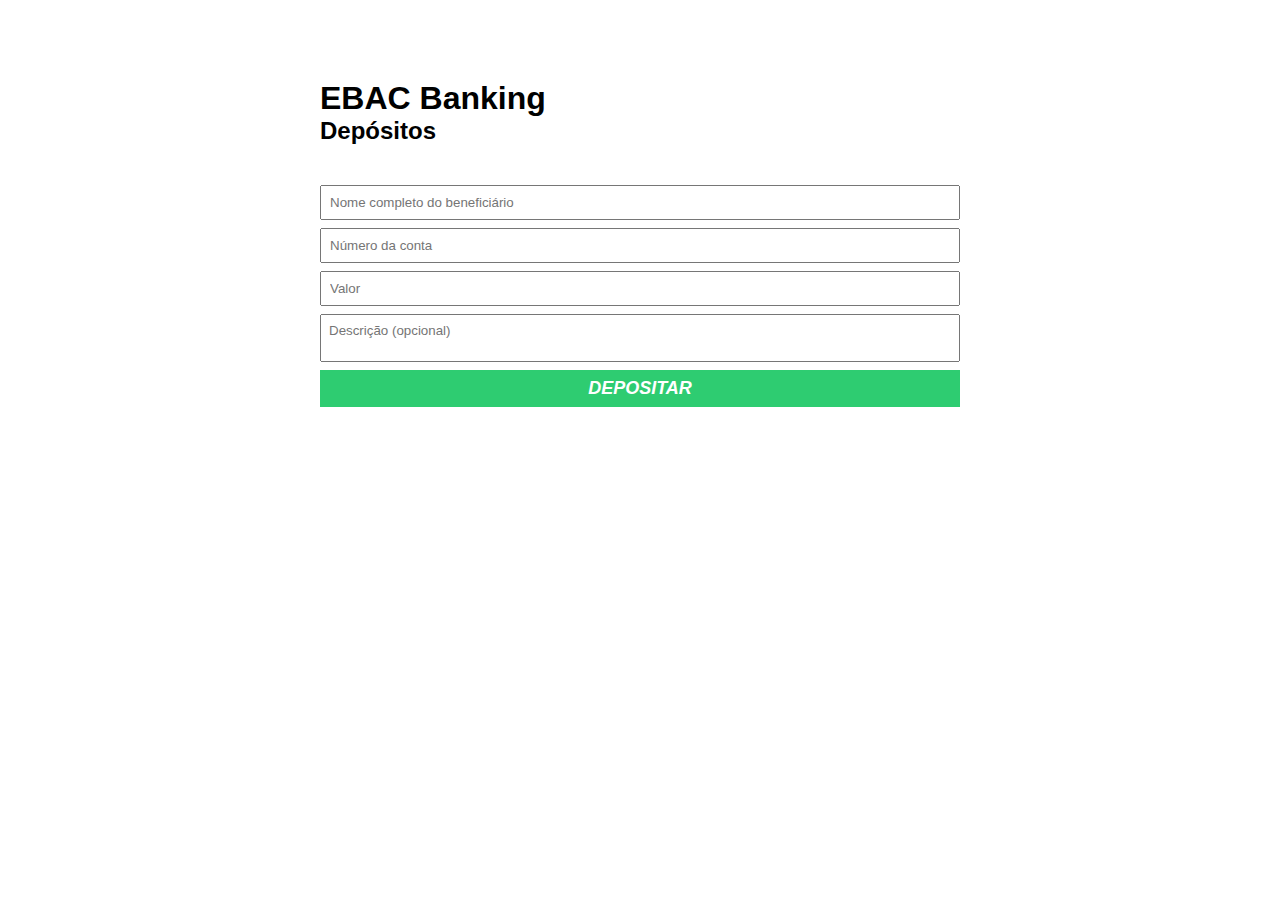
<file: index.html>
<!DOCTYPE html>
<html lang="pt-BR">
<head>
    <meta charset="UTF-8">
    <meta http-equiv="X-UA-Compatible" content="IE=edge">
    <meta name="viewport" content="width=device-width, initial-scale=1.0">
    <title>HTML com JS</title>
    <link rel="stylesheet" href="./main.css" />
</head>
<body>
    <div class="container">
        <h1>EBAC Banking</h1>
        <h2>Depósitos</h2>
        <form id="form-deposito">
            <input id="nome-beneficiario" type="text" required placeholder="Nome completo do beneficiário" />
            <p class="error-message">
                O nome precisa ser completo
            </p>
            <input id="numero-conta" type="number" required placeholder="Número da conta" />
            <input id="valor-deposito" type="number" required placeholder="Valor" />
            <textarea placeholder="Descrição (opcional)" id="descricao"></textarea>
            <button id="btn-depositar" type="submit">Depositar</button>
        </form>
        <p class="message-sucess">
        </p>
    </div>
    <script src="./main.js"></script>
</body>
</html>
</file>
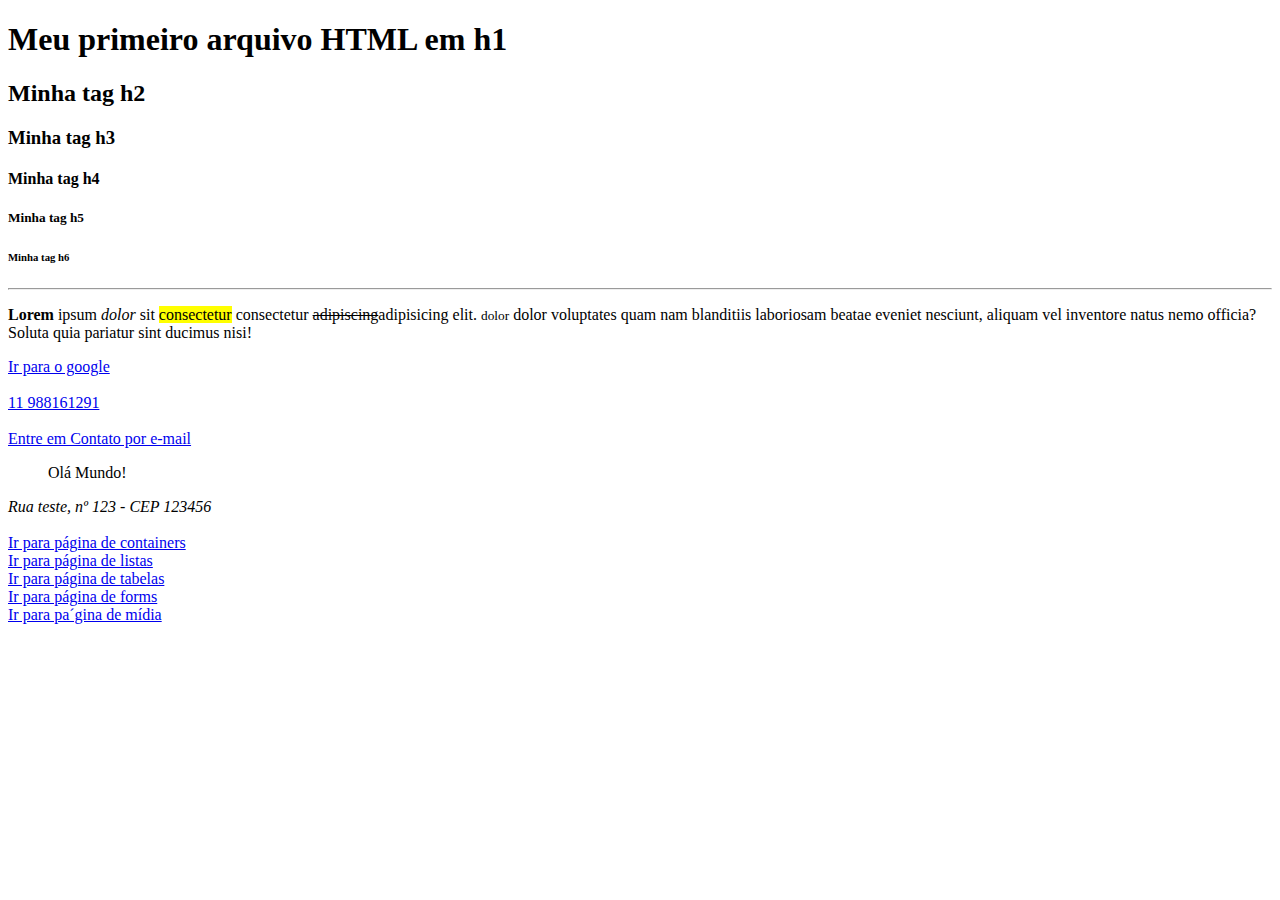
<file: HTML/index.html>
<!DOCTYPE html>
<html lang="pt-br">

<head>
    <meta charset="UTF-8">
    <meta http-equiv="X-UA-Compatible" content="IE=edge">
    <meta name="viewport" content="width=device-width, initial-scale=1.0">
    <title>Document</title>
</head>

<body>
    <h1>Meu primeiro arquivo HTML em h1</h1>
    <h2>Minha tag h2</h2>
    <h3>Minha tag h3</h3>
    <h4>Minha tag h4</h4>
    <h5>Minha tag h5</h5>
    <h6>Minha tag h6</h6>
    <hr />
    <p>
        <b>Lorem</b> ipsum <i>dolor</i> sit <mark>consectetur</mark> consectetur <del>adipiscing</del>adipisicing elit.
        <small>dolor</small> dolor voluptates quam nam blanditiis laboriosam beatae eveniet nesciunt, aliquam vel
        inventore natus nemo officia? Soluta quia pariatur sint ducimus nisi!
    </p>
    <a href="https://google.com" title="Ir para o site do Google">Ir para o google</a>
    <br><br><a href="tel:988161291">11 988161291</a><br><br>
    <a href="mailto:piovesaninsano@gmail.com">Entre em Contato por e-mail</a>
    <br />
    <blockquote>
        Olá Mundo!
    </blockquote>
    <address>
        Rua teste, nº 123 - CEP 123456
    </address>
    <br />
    <a href="./containers.html"> Ir para página de containers</a>
    <br />
    <a href="./listas.html"> Ir para página de listas</a>
    <br />
    <a href="./tabelas.html"> Ir para página de tabelas</a>
    <br />
    <a href="./forms.html"> Ir para página de forms</a>
    <br />
    <a href="./midia.html"> Ir para pa´gina de mídia</a>
</body>

</html>
</file>
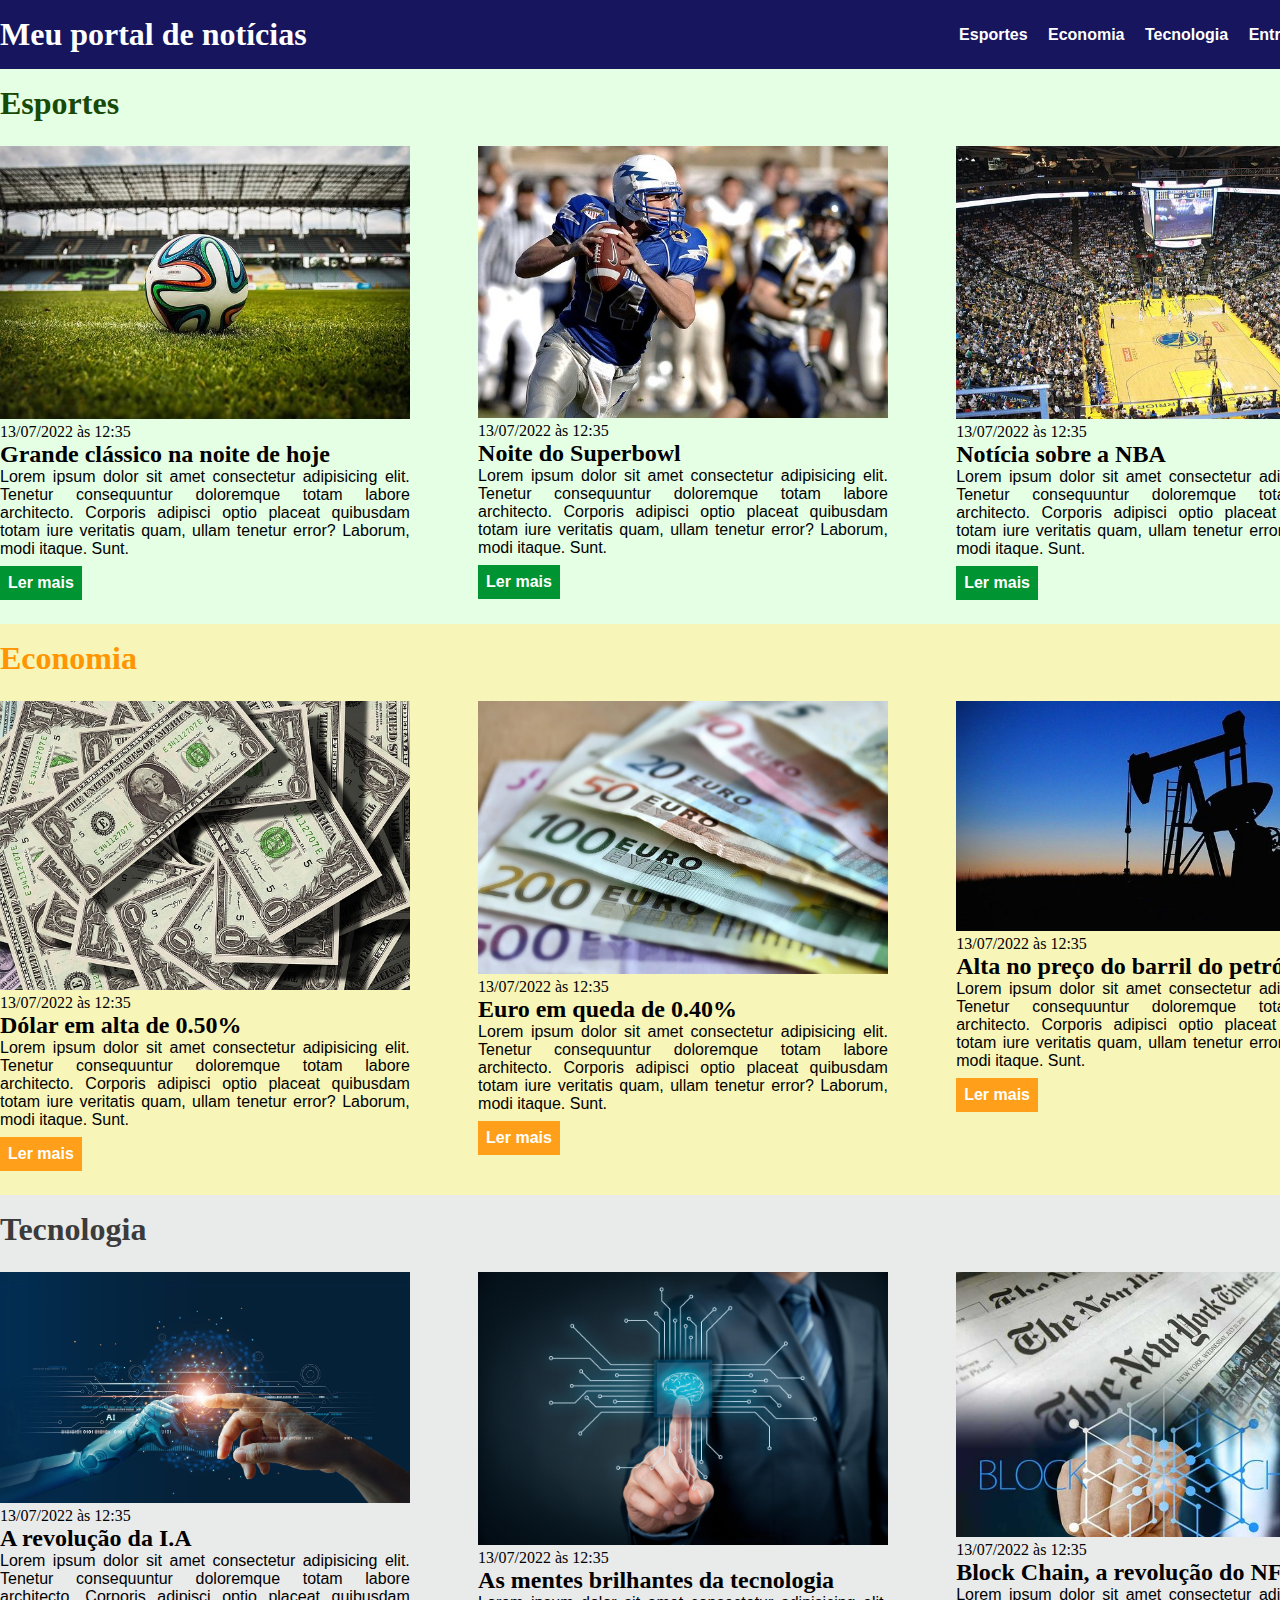
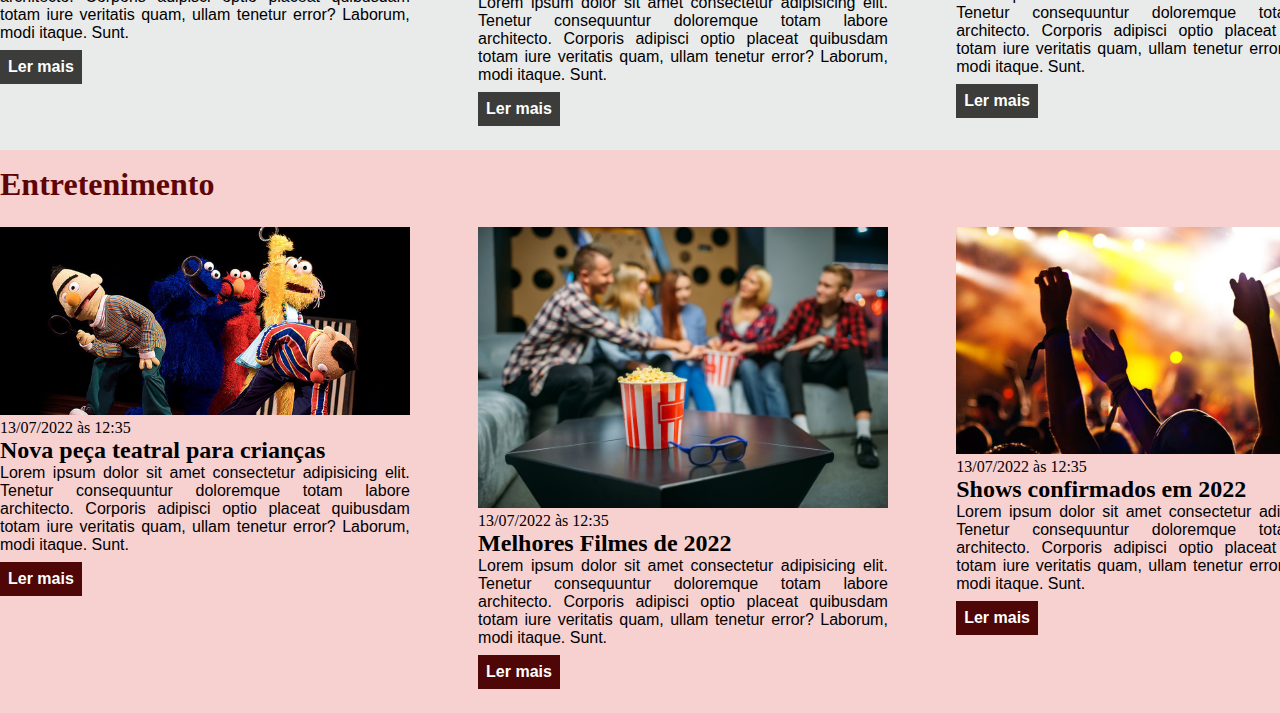
<file: modulo_04_css/index.html>
<!DOCTYPE html>
<html lang="pt-BR">

<head>
    <meta charset="UTF-8">
    <meta http-equiv="X-UA-Compatible" content="IE=edge">
    <meta name="viewport" content="width=device-width, initial-scale=1.0">
    <title>Meu portal de notícias</title>
    <link rel="stylesheet" href="./main.css" />
</head>

<body>
    <header>
        <div class="container">
            <h1>Meu portal de notícias</h1>
            <nav>
                <ul>
                    <li>
                        <a href="#sports" title="Ir para a seção de esportes">Esportes</a>
                    </li>
                    <li>
                        <a href="#economy" title="Ir para a seção de notícias">Economia</a>
                    </li>
                    <li>
                        <a href="#tech" title="Ir para a seção de esportes">Tecnologia</a>
                    </li>
                    <li>
                        <a href="#entertainment" title="Ir para a seção de esportes">Entretenimento</a>
                    </li>
                </ul>
            </nav>
        </div>
    </header>
    <section id="sports">
        <div class="container">
            <h2>Esportes</h2>
            <div class="articles">
                <article>
                    <img src="./imagens/futebol.jpg" alt="Bola de futebol no gramado" />
                    <header>
                        <time class="creation-date">13/07/2022 às 12:35</time>
                    </header>
                    <h3>Grande clássico na noite de hoje</h3>
                    <p>
                        Lorem ipsum dolor sit amet consectetur adipisicing elit. Tenetur consequuntur doloremque totam
                        labore
                        architecto. Corporis adipisci optio placeat quibusdam totam iure veritatis quam, ullam tenetur
                        error?
                        Laborum, modi itaque. Sunt.
                    </p>
                    <a href="#" title="Leia a notícia completa">Ler mais</a>
                </article>
                <article>
                    <img src="./imagens/futebol-americano.jpg"
                        alt="Jogador de futebol americano correndo com a bola na mão" />
                    <header>
                        <time>13/07/2022 às 12:35</time>
                    </header>
                    <h3>Noite do Superbowl</h3>
                    <p>
                        Lorem ipsum dolor sit amet consectetur adipisicing elit. Tenetur consequuntur doloremque totam
                        labore
                        architecto. Corporis adipisci optio placeat quibusdam totam iure veritatis quam, ullam tenetur
                        error?
                        Laborum, modi itaque. Sunt.
                    </p>
                    <a href="#" title="Leia a notícia completa">Ler mais</a>
                </article>
                <article>
                    <img src="./imagens/basquete.jpg" title="Vista aérea de uma quadra de basquete" />
                    <header>
                        <time>13/07/2022 às 12:35</time>
                    </header>
                    <h3>Notícia sobre a NBA</h3>
                    <p>
                        Lorem ipsum dolor sit amet consectetur adipisicing elit. Tenetur consequuntur doloremque totam
                        labore
                        architecto. Corporis adipisci optio placeat quibusdam totam iure veritatis quam, ullam tenetur
                        error?
                        Laborum, modi itaque. Sunt.
                    </p>
                    <a href="#" title="Leia a notícia completa">Ler mais</a>
                </article>
            </div>
        </div>
    </section>
    <section id="economy">
        <div class="container">
            <h2>Economia</h2>
            <div class="articles">
                <article>
                    <img src="./imagens/dolares.jpg" alt="Muitos dólares" />
                    <header>
                        <time>13/07/2022 às 12:35</time>
                    </header>
                    <h3>Dólar em alta de 0.50%</h3>
                    <p>
                        Lorem ipsum dolor sit amet consectetur adipisicing elit. Tenetur consequuntur doloremque totam
                        labore
                        architecto. Corporis adipisci optio placeat quibusdam totam iure veritatis quam, ullam tenetur
                        error?
                        Laborum, modi itaque. Sunt.
                    </p>
                    <a href="#" title="Leia a notícia completa">Ler mais</a>
                </article>
                <article>
                    <img src="./imagens/euro.jpg" alt="Várias notas de euro" />
                    <header>
                        <time>13/07/2022 às 12:35</time>
                    </header>
                    <h3>Euro em queda de 0.40%</h3>
                    <p>
                        Lorem ipsum dolor sit amet consectetur adipisicing elit. Tenetur consequuntur doloremque totam
                        labore
                        architecto. Corporis adipisci optio placeat quibusdam totam iure veritatis quam, ullam tenetur
                        error?
                        Laborum, modi itaque. Sunt.
                    </p>
                    <a href="#" title="Leia a notícia completa">Ler mais</a>
                </article>
                <article>
                    <img src="./imagens/petroleo.jpg" alt="Extração de petróleo" />
                    <header>
                        <time>13/07/2022 às 12:35</time>
                    </header>
                    <h3>Alta no preço do barril do petróleo</h3>
                    <p>
                        Lorem ipsum dolor sit amet consectetur adipisicing elit. Tenetur consequuntur doloremque totam
                        labore
                        architecto. Corporis adipisci optio placeat quibusdam totam iure veritatis quam, ullam tenetur
                        error?
                        Laborum, modi itaque. Sunt.
                    </p>
                    <a href="#" title="Leia a notícia completa">Ler mais</a>
                </article>
            </div>
        </div>
    </section>
    <section id="tech">
        <div class="container">
            <h2>Tecnologia</h2>
            <div class="articles">
                <article>
                    <img src="./imagens/tech01.jpeg" alt="Dedo humano enconstando em dedo robô" />
                    <header>
                        <time class="creation-date">13/07/2022 às 12:35</time>
                    </header>
                    <h3>A revolução da I.A</h3>
                    <p>
                        Lorem ipsum dolor sit amet consectetur adipisicing elit. Tenetur consequuntur doloremque totam
                        labore
                        architecto. Corporis adipisci optio placeat quibusdam totam iure veritatis quam, ullam tenetur
                        error?
                        Laborum, modi itaque. Sunt.
                    </p>
                    <a href="#" title="Leia a notícia completa">Ler mais</a>
                </article>
                <article>
                    <img src="./imagens/tech02.jpg" alt="Dedo de um homem apontando para um cérebro holofráfico" />
                    <header>
                        <time>13/07/2022 às 12:35</time>
                    </header>
                    <h3>As mentes brilhantes da tecnologia</h3>
                    <p>
                        Lorem ipsum dolor sit amet consectetur adipisicing elit. Tenetur consequuntur doloremque totam
                        labore
                        architecto. Corporis adipisci optio placeat quibusdam totam iure veritatis quam, ullam tenetur
                        error?
                        Laborum, modi itaque. Sunt.
                    </p>
                    <a href="#" title="Leia a notícia completa">Ler mais</a>
                </article>
                <article>
                    <img src="./imagens/tech03.jpg" title="Fundo de um jornal com a palavra Block Chain em evidência" />
                    <header>
                        <time>13/07/2022 às 12:35</time>
                    </header>
                    <h3>Block Chain, a revolução do NFT</h3>
                    <p>
                        Lorem ipsum dolor sit amet consectetur adipisicing elit. Tenetur consequuntur doloremque totam
                        labore
                        architecto. Corporis adipisci optio placeat quibusdam totam iure veritatis quam, ullam tenetur
                        error?
                        Laborum, modi itaque. Sunt.
                    </p>
                    <a href="#" title="Leia a notícia completa">Ler mais</a>
                </article>
            </div>
        </div>
    </section>
    <section id="entertainment">
        <div class="container">
            <h2>Entretenimento</h2>
            <div class="articles">
                <article>
                    <img src="./imagens/entertainment01.jpg" alt="Personagens de desenho infantil" />
                    <header>
                        <time class="creation-date">13/07/2022 às 12:35</time>
                    </header>
                    <h3>Nova peça teatral para crianças</h3>
                    <p>
                        Lorem ipsum dolor sit amet consectetur adipisicing elit. Tenetur consequuntur doloremque totam
                        labore
                        architecto. Corporis adipisci optio placeat quibusdam totam iure veritatis quam, ullam tenetur
                        error?
                        Laborum, modi itaque. Sunt.
                    </p>
                    <a href="#" title="Leia a notícia completa">Ler mais</a>
                </article>
                <article>
                    <img src="./imagens/entertainment02.jpg" alt="Um pote de pipoca em cima da mesa ao lado de óculos de sol azul com pessoas reunidas de fundo" />
                    <header>
                        <time>13/07/2022 às 12:35</time>
                    </header>
                    <h3>Melhores Filmes de 2022</h3>
                    <p>
                        Lorem ipsum dolor sit amet consectetur adipisicing elit. Tenetur consequuntur doloremque totam
                        labore
                        architecto. Corporis adipisci optio placeat quibusdam totam iure veritatis quam, ullam tenetur
                        error?
                        Laborum, modi itaque. Sunt.
                    </p>
                    <a href="#" title="Leia a notícia completa">Ler mais</a>
                </article>
                <article>
                    <img src="./imagens/entertainment03.jpg" title="Plateia com braços levantados para cima" />
                    <header>
                        <time>13/07/2022 às 12:35</time>
                    </header>
                    <h3>Shows confirmados em 2022</h3>
                    <p>
                        Lorem ipsum dolor sit amet consectetur adipisicing elit. Tenetur consequuntur doloremque totam
                        labore
                        architecto. Corporis adipisci optio placeat quibusdam totam iure veritatis quam, ullam tenetur
                        error?
                        Laborum, modi itaque. Sunt.
                    </p>
                    <a href="#" title="Leia a notícia completa">Ler mais</a>
                </article>
            </div>
        </div>
    </section>
</body>

</html>
</file>
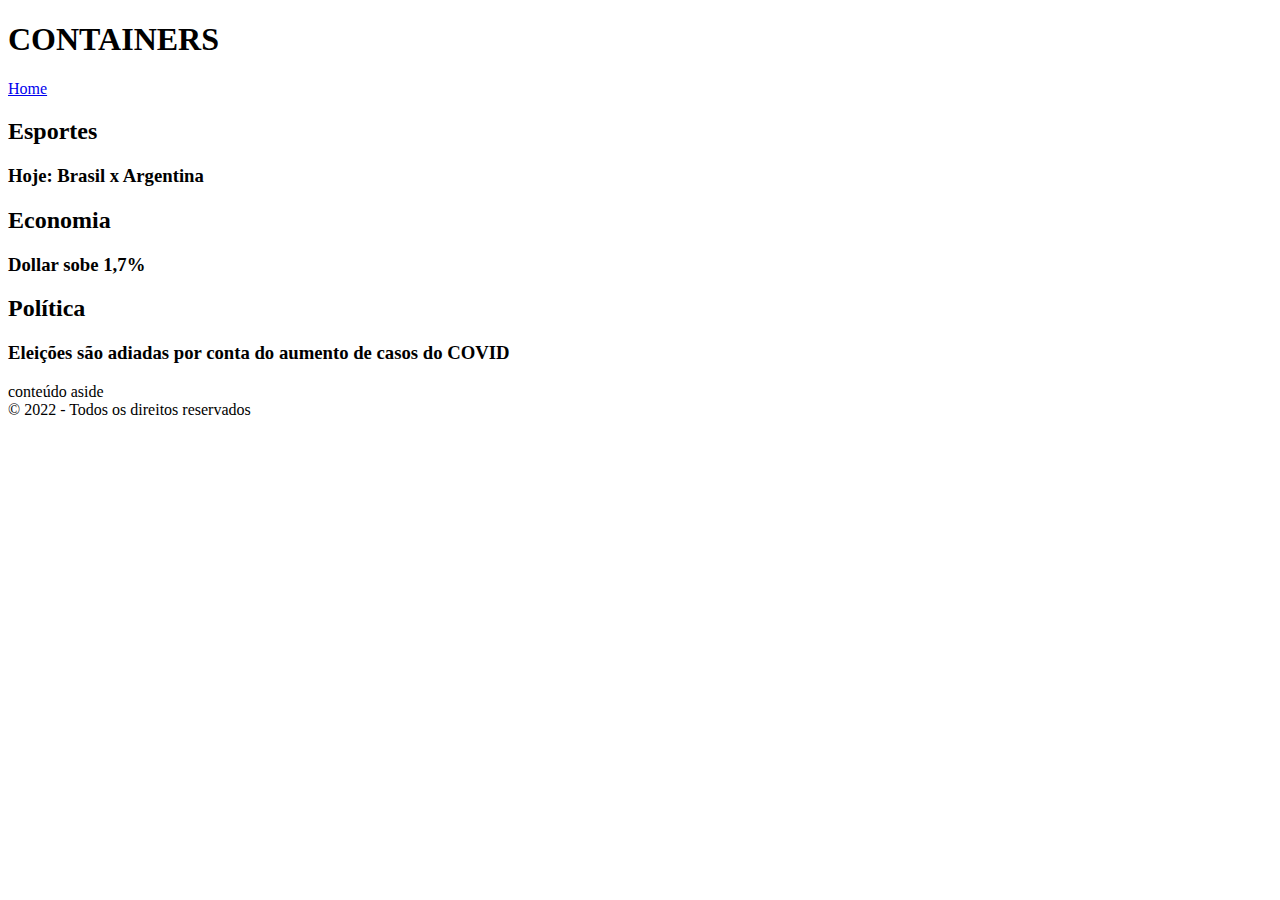
<file: HTML/containers.html>
<!DOCTYPE html>
<html lang=pt-br">
<head>
    <meta charset="UTF-8">
    <meta http-equiv="X-UA-Compatible" content="IE=edge">
    <meta name="viewport" content="width=device-width, initial-scale=1.0">
    <title>Containers HTML</title>
</head>
<body>
    <header>
        <h1> CONTAINERS</h1>
        <nav>
            <a href="./index.html">Home</a>
        </nav>
    </header>
    <main>
        <section>
            <h2>Esportes</h2>
            <article>
                <h3>Hoje: Brasil x Argentina</h3>
            </article>
        </section>
        <section>
            <h2>Economia</h2>
            <article>
                <h3>Dollar sobe 1,7%</h3>
            </article>
        </section>
        <section>
            <h2>Política</h2>
            <article>
                <h3>Eleições são adiadas por conta do aumento de casos do COVID</h3>
            </article>
        </section>
    </main>
    <aside>
        conteúdo aside
    </aside>
    <footer>
        &copy; 2022 - Todos os direitos reservados
    </footer>

</body>
</html>
</file>
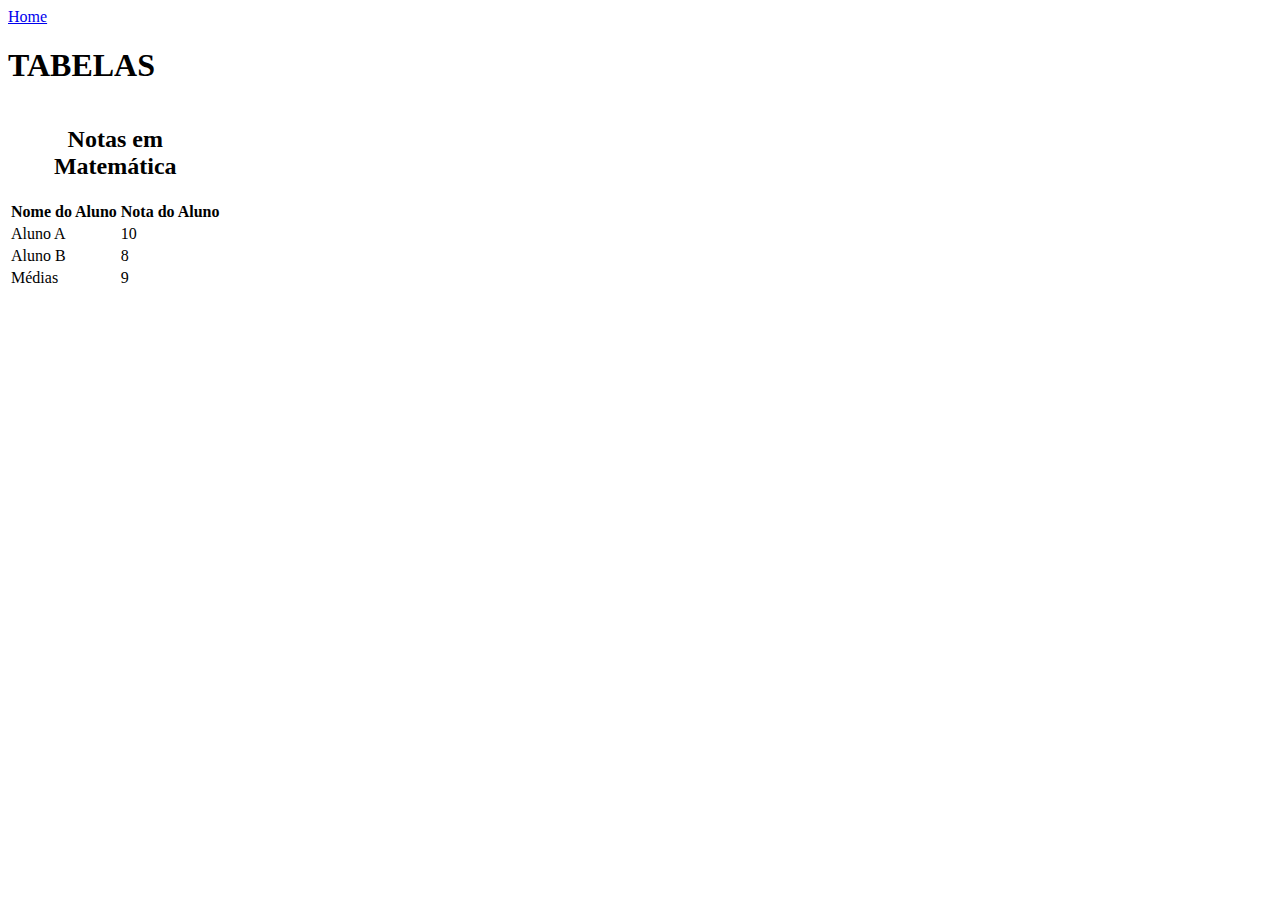
<file: HTML/tabelas.html>
<!DOCTYPE html>
<html lang="pt-br">
<head>
    <meta charset="UTF-8">
    <meta http-equiv="X-UA-Compatible" content="IE=edge">
    <meta name="viewport" content="width=device-width, initial-scale=1.0">
    <title>Tabelas</title>
</head>
<body>
    <header>
        <a href="./index.html">Home</a>
        <h1>TABELAS</h1>
    </header>
    <table>
        <caption>
            <h2>Notas em Matemática</h2>
        </caption>
        <thead>
            <tr>
                <th>Nome do Aluno</th>
                <th>Nota do Aluno</th>
            </tr>
        </thead>
        <tbody>
            <tr>
                <td>Aluno A</td>
                <td>10</td>
            </tr>
            <tr>
                <td>Aluno B</td>
                <td>8</td>
            </tr>
        </tbody>
        <tfoot>
            <tr>
                <td>Médias</td>
                <td>9</td>
            </tr>
        </tfoot>
    </table>
</body>
</html>
</file>
<file: main.css>
* {
    margin: 0;
    padding: 0;
    box-sizing: border-box;
    font-family: sans-serif;
}

body {
}

.container {
    margin: 80px auto;
    max-width: 640px;
    width: 100%;
}

form {
    margin-top: 40px;
}

input, textarea, button {
    display: block;
    padding: 8px;
    margin-bottom: 8px;
    width: 100%;
    resize: none;
}

button {
    background-color: #2ecc71;
    border: none;
    text-transform: uppercase;
    color: #fff;
    font-weight: bold;
    font-size: 18px;
    font-style: italic;
    cursor: pointer;
}

button:hover {
    background-color: #27ae60;
}

.message-sucess{
    background-color: #27ae60;
    padding: 16px;
    color: #fff;
    display: none;

}

.error-message{
    font-size: 12px;
    padding: 8px;
    background-color: red;
    color: white;
    margin-bottom: 8px;
    display: none;
}

input.error{
    color: red;
    border-color: red ;
    outline-color: red;
}
</file>
<file: modulo_04_css/main.css>
* {
    box-sizing: border-box;
    margin: 0;
    padding: 0;

}

body > header{
    background-color: rgb(22, 21, 94);
    padding: 16px 0;
    color: rgb(255, 255, 255);
}
header .container {
    display: flex;
    align-items: center;
    justify-content: space-between;
}

header li {
    display: inline;
    font-family: Arial, Helvetica, sans-serif;
    font-weight: bold;
    margin-left: 16px;
}

header li a {
    color: rgb(255, 255, 255);
    text-decoration: none;  
}

.container {
    width: 1366px;
    margin: 0 auto;
}

.articles {
    display: flex;
    flex-wrap: wrap;
    justify-content: space-between;
}

.articles article img {
    /*height: 180px; */
    width: 100%;

}
.articles article {
    width: 30%;
}

.articles article p {
    text-align: justify;
}

section {
    padding: 16px 0;
}

section h2,
.articles article {
    margin-bottom: 16px;
}

.articles article {
    margin-top: 8px;
    margin-bottom: 8px;
}

.articles article a {
    background-color: blue;
    color: #ffff;
    padding: 8px;
    display: inline-block;
    text-decoration: none;
    font-weight: bold;
    margin-top: 8px;
}

.articles article a:hover {
    text-decoration: underline;
}

.articles article p,
.articles article a {
    font-family: Arial, Helvetica, sans-serif;
}

.articles article h3 {
    font-size: 24px;
}

section h2 {
    font-size: 32px;
}

#sports {
    background-color: rgba(0, 255, 0, 0.1)

}

#sports h2 {
    color: #174a07;
}

#sports .articles article a {
    background-color: rgba(0, 255, 0, 0.8);
}

#sports .articles article a {
    background-color: #009432;
}

#economy {
    background-color: #f7f5b7;
}

#economy h2 {
    color: #ff9500;
}

#economy .articles article a {
    background-color: #ff9f1a;
}

#tech {
    background-color: rgb(233, 234, 234);
}

#tech h2 {
    color: rgb(59, 59, 59);
}

#tech .articles article a {
    background-color: rgb(60, 60, 59);
}

#entertainment {
    background-color: #f7d0d0;
}

#entertainment h2 {
    color: rgb(94, 6, 6);
}

#entertainment .articles article a {
    background-color: rgb(79, 6, 6);
}
</file>
